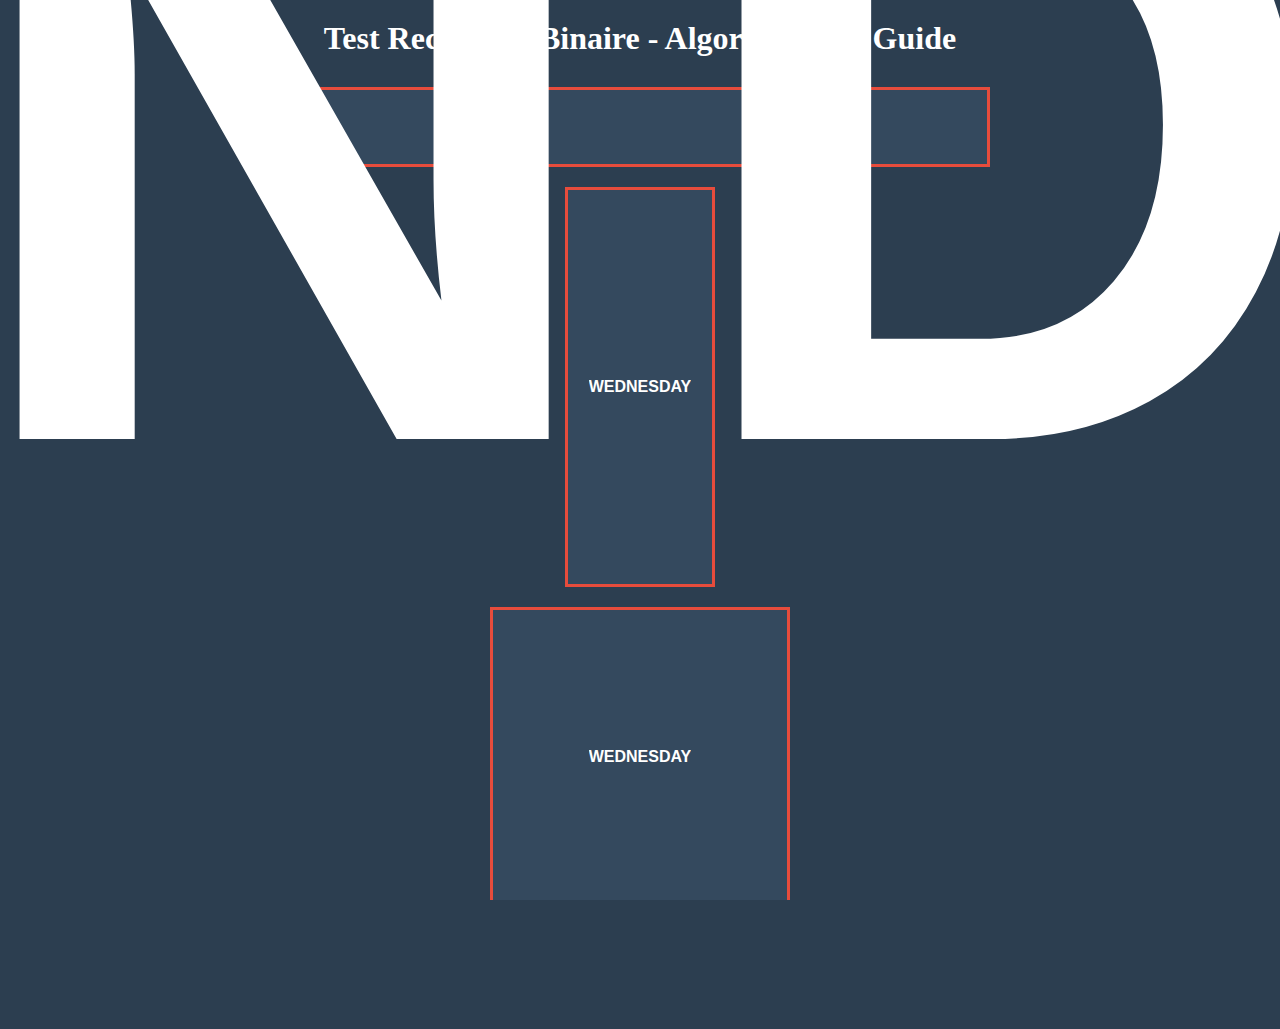
<file: binary-test.html>
<!DOCTYPE html>
<html lang="en">
<head>
    <meta charset="UTF-8">
    <meta name="viewport" content="width=device-width, initial-scale=1.0">
    <title>Binary Search Test</title>
    <link rel="stylesheet" href="styles.css">
</head>
<body style="background: #2c3e50; padding: 20px;">
    <h1 style="color: white; text-align: center; margin-bottom: 30px;">Test Recherche Binaire - Algorithme du Guide</h1>
    
    <!-- Container large et court - limité par hauteur -->
    <div style="border: 3px solid #e74c3c; background: #34495e; width: 700px; height: 80px; margin: 20px auto;">
        <div id="dateContainer">
            <div class="date-element" id="dayOfWeek">WEDNESDAY</div>
        </div>
    </div>
    
    <!-- Container étroit et haut - limité par largeur -->
    <div style="border: 3px solid #e74c3c; background: #34495e; width: 150px; height: 400px; margin: 20px auto;">
        <div style="width: 100%; height: 100%; display: flex; justify-content: center; align-items: center; font-family: -apple-system, BlinkMacSystemFont, 'Segoe UI', Roboto, sans-serif; color: #FFFFFF; font-weight: 600;">
            <div id="test2" style="text-transform: uppercase; white-space: nowrap; overflow: hidden;">WEDNESDAY</div>
        </div>
    </div>
    
    <!-- Container carré - équilibré -->
    <div style="border: 3px solid #e74c3c; background: #34495e; width: 300px; height: 300px; margin: 20px auto;">
        <div style="width: 100%; height: 100%; display: flex; justify-content: center; align-items: center; font-family: -apple-system, BlinkMacSystemFont, 'Segoe UI', Roboto, sans-serif; color: #FFFFFF; font-weight: 600;">
            <div id="test3" style="text-transform: uppercase; white-space: nowrap; overflow: hidden;">WEDNESDAY</div>
        </div>
    </div>

    <p style="color: white; margin-top: 30px; text-align: center;">
        <strong>Algorithme de recherche binaire :</strong><br>
        - Container large-court : Texte limité par la HAUTEUR<br>
        - Container étroit-haut : Texte limité par la LARGEUR<br>
        - Container carré : Texte équilibré selon les deux dimensions
    </p>

    <script src="script.js"></script>
    <script>
        // Appliquer l'algorithme aux autres containers aussi
        function binarySearchFontSize(container, textElement) {
            if (!container || !textElement) return
            
            textElement.style.whiteSpace = "nowrap"
            textElement.style.overflow = "hidden"
            
            let testFontSize = 200
            let minFontSize = 1
            let maxFontSize = 200
            
            while (maxFontSize - minFontSize > 1) {
                testFontSize = Math.floor((minFontSize + maxFontSize) / 2)
                textElement.style.fontSize = `${testFontSize}px`
                
                if (textElement.scrollWidth <= container.clientWidth && textElement.scrollHeight <= container.clientHeight) {
                    minFontSize = testFontSize
                } else {
                    maxFontSize = testFontSize
                }
            }
            
            textElement.style.fontSize = `${minFontSize}px`
            console.log(`Container ${container.parentElement.style.width} x ${container.parentElement.style.height}: ${minFontSize}px`)
        }
        
        setTimeout(() => {
            // Test 2
            const container2 = document.getElementById('test2').parentElement
            binarySearchFontSize(container2, document.getElementById('test2'))
            
            // Test 3  
            const container3 = document.getElementById('test3').parentElement
            binarySearchFontSize(container3, document.getElementById('test3'))
        }, 1000)
    </script>
</body>
</html>
</file>
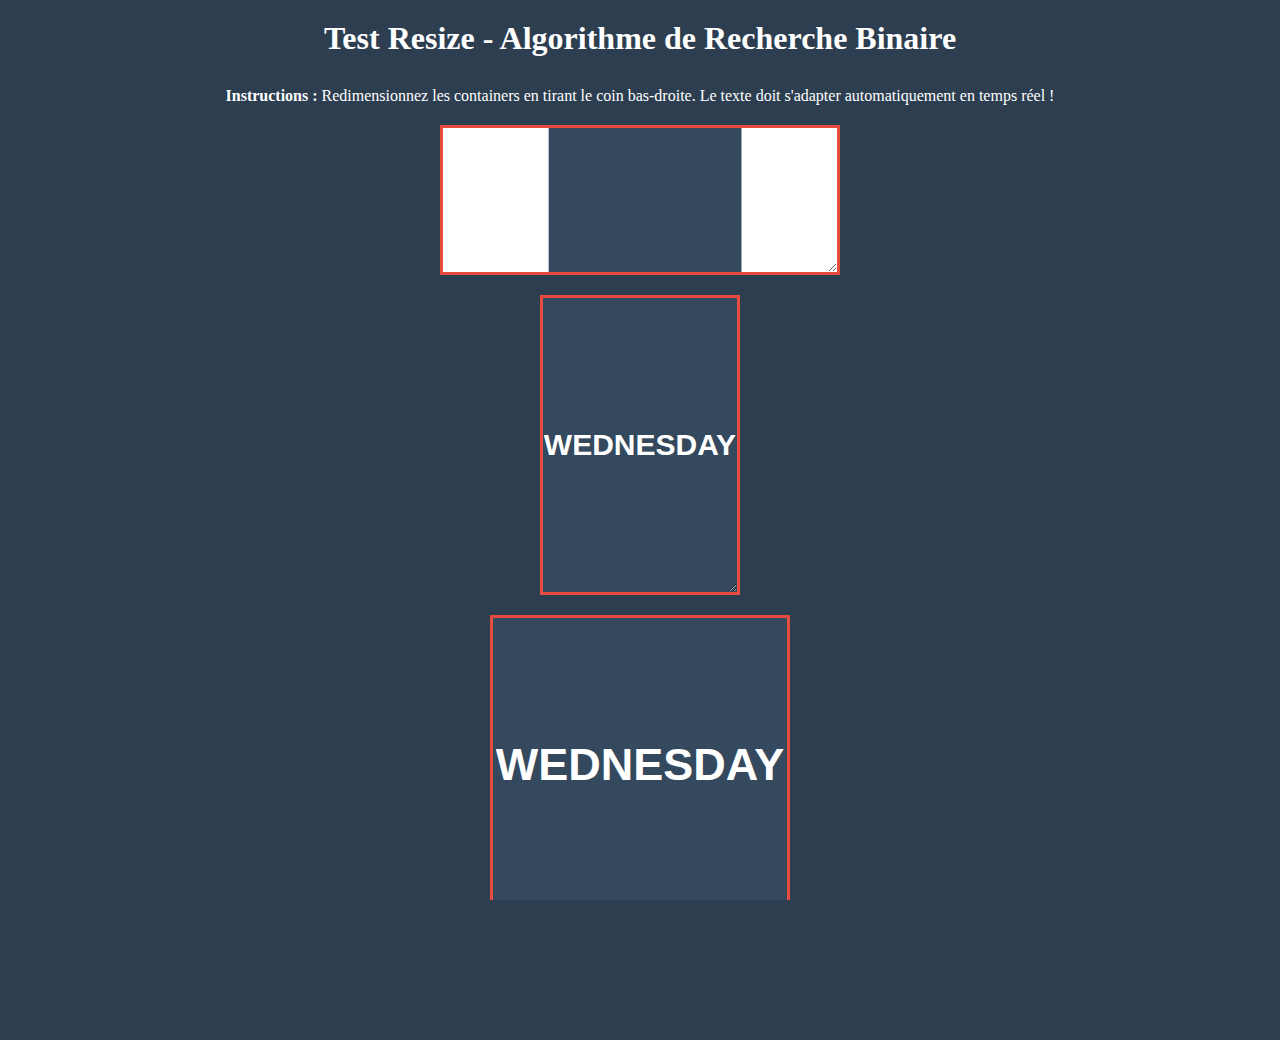
<file: resize-test.html>
<!DOCTYPE html>
<html lang="en">
<head>
    <meta charset="UTF-8">
    <meta name="viewport" content="width=device-width, initial-scale=1.0">
    <title>Resize Test - Binary Search</title>
    <link rel="stylesheet" href="styles.css">
    <style>
        .resizable-container {
            border: 3px solid #e74c3c;
            background: #34495e;
            margin: 20px auto;
            resize: both;
            overflow: auto;
            position: relative;
        }
        
        .container1 {
            width: 400px;
            height: 150px;
        }
        
        .container2 {
            width: 200px;
            height: 300px;
        }
        
        .container3 {
            width: 300px;
            height: 300px;
        }
        
        .test-content {
            width: 100%;
            height: 100%;
            display: flex;
            justify-content: center;
            align-items: center;
            font-family: -apple-system, BlinkMacSystemFont, 'Segoe UI', Roboto, sans-serif;
            color: #FFFFFF;
            font-weight: 600;
        }
        
        .test-text {
            text-transform: uppercase;
            white-space: nowrap;
            overflow: hidden;
        }
    </style>
</head>
<body style="background: #2c3e50; padding: 20px;">
    <h1 style="color: white; text-align: center; margin-bottom: 30px;">Test Resize - Algorithme de Recherche Binaire</h1>
    
    <p style="color: white; text-align: center; margin-bottom: 20px;">
        <strong>Instructions :</strong> Redimensionnez les containers en tirant le coin bas-droite. 
        Le texte doit s'adapter automatiquement en temps réel !
    </p>
    
    <!-- Container 1 - Addon principal -->
    <div class="resizable-container container1">
        <div id="dateContainer">
            <div class="date-element" id="dayOfWeek">WEDNESDAY</div>
        </div>
    </div>
    
    <!-- Container 2 - Test manuel -->
    <div class="resizable-container container2">
        <div class="test-content">
            <div id="test2" class="test-text">WEDNESDAY</div>
        </div>
    </div>
    
    <!-- Container 3 - Test manuel -->
    <div class="resizable-container container3">
        <div class="test-content">
            <div id="test3" class="test-text">WEDNESDAY</div>
        </div>
    </div>

    <p style="color: white; margin-top: 30px; text-align: center;">
        Vérifiez que le texte :<br>
        ✅ Se redimensionne automatiquement lors du resize<br>
        ✅ Remplit toujours l'espace disponible<br>
        ✅ Ne déborde jamais du container
    </p>

    <script src="script.js"></script>
    <script>
        // Fonction de recherche binaire pour les containers de test
        function binarySearchFontSize(container, textElement) {
            if (!container || !textElement) return
            
            textElement.style.whiteSpace = "nowrap"
            textElement.style.overflow = "hidden"
            
            let testFontSize = 200
            let minFontSize = 1
            let maxFontSize = 200
            
            while (maxFontSize - minFontSize > 1) {
                testFontSize = Math.floor((minFontSize + maxFontSize) / 2)
                textElement.style.fontSize = `${testFontSize}px`
                
                if (textElement.scrollWidth <= container.clientWidth && textElement.scrollHeight <= container.clientHeight) {
                    minFontSize = testFontSize
                } else {
                    maxFontSize = testFontSize
                }
            }
            
            textElement.style.fontSize = `${minFontSize}px`
        }
        
        // ResizeObserver pour les containers de test
        if (window.ResizeObserver) {
            const container2 = document.querySelector('.container2 .test-content')
            const text2 = document.getElementById('test2')
            
            const container3 = document.querySelector('.container3 .test-content')
            const text3 = document.getElementById('test3')
            
            new ResizeObserver(() => {
                binarySearchFontSize(container2, text2)
            }).observe(container2)
            
            new ResizeObserver(() => {
                binarySearchFontSize(container3, text3)
            }).observe(container3)
            
            // Calcul initial
            setTimeout(() => {
                binarySearchFontSize(container2, text2)
                binarySearchFontSize(container3, text3)
            }, 100)
        }
    </script>
</body>
</html>
</file>
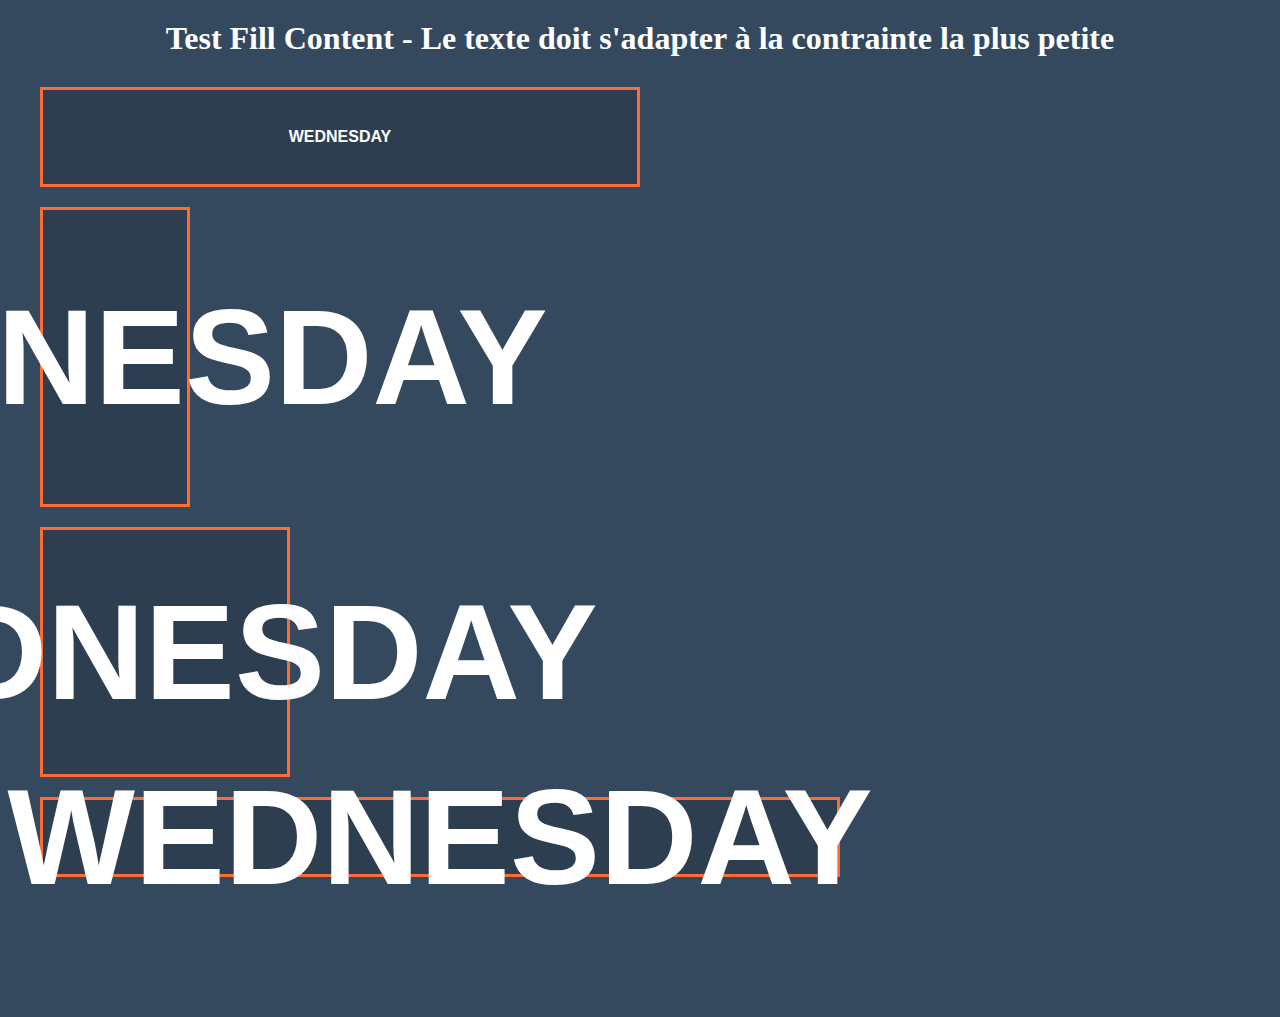
<file: simple-test.html>
<!DOCTYPE html>
<html lang="en">
<head>
    <meta charset="UTF-8">
    <meta name="viewport" content="width=device-width, initial-scale=1.0">
    <title>Simple Fill Content Test</title>
    <link rel="stylesheet" href="styles.css">
    <style>
        /* Test containers with different aspect ratios */
        .test-container {
            border: 3px solid #ff6b35;
            background: #2c3e50;
            margin: 20px;
            position: relative;
        }
        
        .wide-short {
            width: 600px;
            height: 100px;
        }
        
        .narrow-tall {
            width: 150px;
            height: 300px;
        }
        
        .square {
            width: 250px;
            height: 250px;
        }
        
        .extra-wide {
            width: 800px;
            height: 80px;
        }
    </style>
</head>
<body style="background: #34495e; padding: 20px;">
    <h1 style="color: white; text-align: center; margin-bottom: 30px;">Test Fill Content - Le texte doit s'adapter à la contrainte la plus petite</h1>
    
    <div class="test-container wide-short">
        <div id="dateContainer">
            <div class="date-element" id="dayOfWeek">WEDNESDAY</div>
        </div>
    </div>
    
    <div class="test-container narrow-tall">
        <div id="dateContainer2" style="width: 100%; height: 100%; display: flex; justify-content: center; align-items: center; font-family: -apple-system, BlinkMacSystemFont, 'Segoe UI', Roboto, sans-serif; color: #FFFFFF; font-weight: 600;">
            <div style="text-transform: uppercase; white-space: nowrap; font-size: min(15vw, 15vh);">WEDNESDAY</div>
        </div>
    </div>
    
    <div class="test-container square">
        <div id="dateContainer3" style="width: 100%; height: 100%; display: flex; justify-content: center; align-items: center; font-family: -apple-system, BlinkMacSystemFont, 'Segoe UI', Roboto, sans-serif; color: #FFFFFF; font-weight: 600;">
            <div style="text-transform: uppercase; white-space: nowrap; font-size: min(15vw, 15vh);">WEDNESDAY</div>
        </div>
    </div>
    
    <div class="test-container extra-wide">
        <div id="dateContainer4" style="width: 100%; height: 100%; display: flex; justify-content: center; align-items: center; font-family: -apple-system, BlinkMacSystemFont, 'Segoe UI', Roboto, sans-serif; color: #FFFFFF; font-weight: 600;">
            <div style="text-transform: uppercase; white-space: nowrap; font-size: min(15vw, 15vh);">WEDNESDAY</div>
        </div>
    </div>
    
    <p style="color: white; margin-top: 30px; text-align: center;">
        <strong>Attendu :</strong><br>
        - Container large-court : Texte limité par la HAUTEUR (petit)<br>
        - Container étroit-haut : Texte limité par la LARGEUR (petit)<br>  
        - Container carré : Texte de taille moyenne<br>
        - Container extra-large-court : Texte limité par la HAUTEUR (très petit)
    </p>
</body>
</html>
</file>
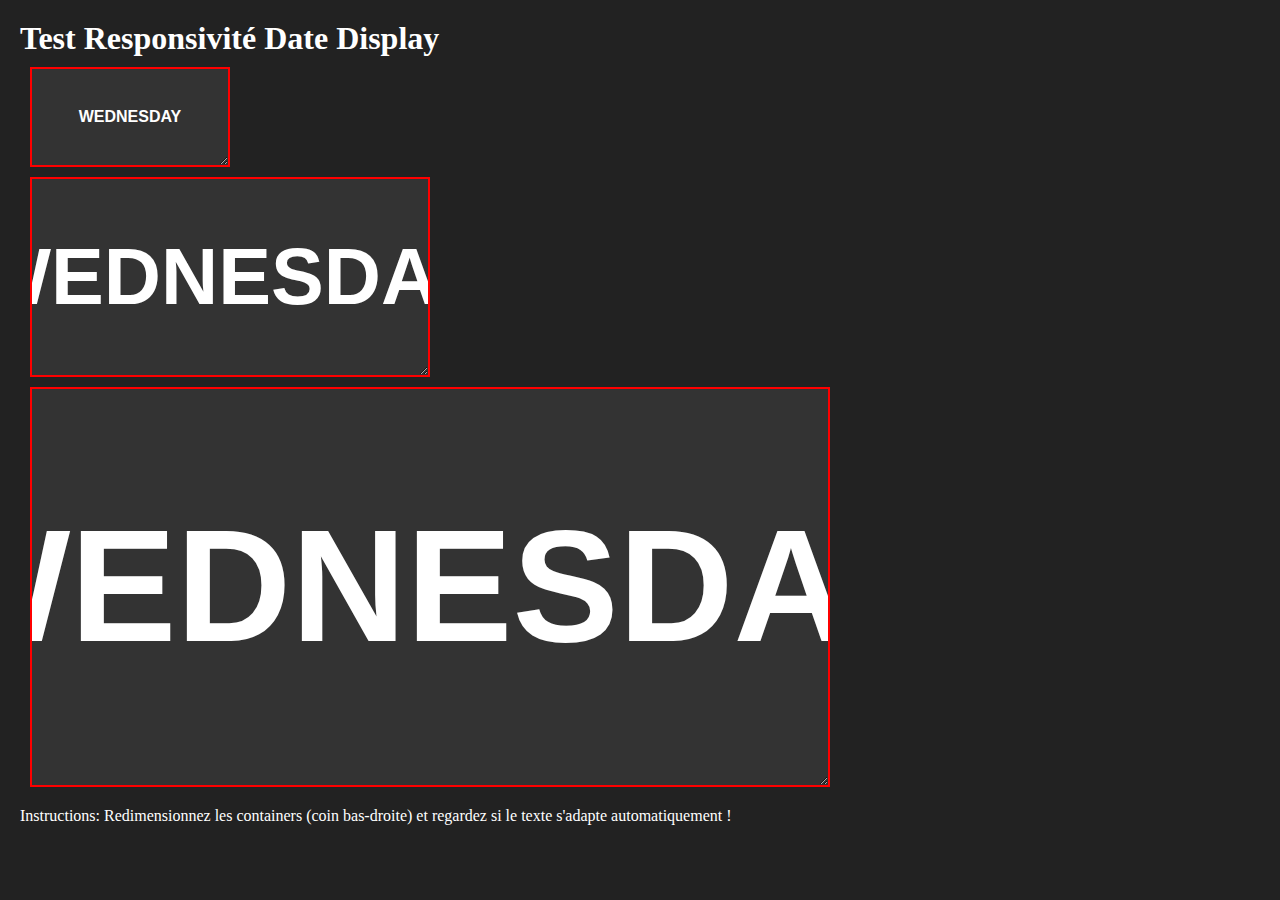
<file: test.html>
<!DOCTYPE html>
<html lang="en">
<head>
    <meta charset="UTF-8">
    <meta name="viewport" content="width=device-width, initial-scale=1.0">
    <title>Date Display Test</title>
    <link rel="stylesheet" href="styles.css">
    <style>
        /* Test container avec des tailles variables */
        .test-container {
            border: 2px solid #ff0000;
            background: #333;
            margin: 10px;
            resize: both;
            overflow: auto;
            /* Enable container queries */
            container-type: inline-size;
        }
        
        .container-small {
            width: 200px;
            height: 100px;
        }
        
        .container-medium {
            width: 400px;
            height: 200px;
        }
        
        .container-large {
            width: 800px;
            height: 400px;
        }
    </style>
</head>
<body style="background: #222; padding: 20px;">
    <h1 style="color: white;">Test Responsivité Date Display</h1>
    
    <div class="test-container container-small">
        <div id="dateContainer">
            <div class="date-element" id="dayOfWeek">WEDNESDAY</div>
        </div>
    </div>
    
    <div class="test-container container-medium">
        <div id="dateContainer2" style="width: 100%; height: 100%; display: flex; flex-direction: column; justify-content: center; align-items: center; text-align: center; font-family: -apple-system, BlinkMacSystemFont, 'Segoe UI', Roboto, sans-serif; color: #FFFFFF; font-weight: 600; container-type: size; font-size: min(20cqw, 20cqh); padding: 0; margin: 0;">
            <div style="font-size: inherit; text-transform: uppercase; line-height: 1; flex: 1; display: flex; align-items: center; justify-content: center; width: 100%; height: 100%; overflow: hidden; white-space: nowrap;">WEDNESDAY</div>
        </div>
    </div>
    
    <div class="test-container container-large">
        <div id="dateContainer3" style="width: 100%; height: 100%; display: flex; flex-direction: column; justify-content: center; align-items: center; text-align: center; font-family: -apple-system, BlinkMacSystemFont, 'Segoe UI', Roboto, sans-serif; color: #FFFFFF; font-weight: 600; container-type: size; font-size: min(20cqw, 20cqh); padding: 0; margin: 0;">
            <div style="font-size: inherit; text-transform: uppercase; line-height: 1; flex: 1; display: flex; align-items: center; justify-content: center; width: 100%; height: 100%; overflow: hidden; white-space: nowrap;">WEDNESDAY</div>
        </div>
    </div>
    
    <p style="color: white; margin-top: 20px;">
        Instructions: Redimensionnez les containers (coin bas-droite) et regardez si le texte s'adapte automatiquement !
    </p>
</body>
</html>
</file>
<file: styles.css>
* {
    margin: 0;
    padding: 0;
    box-sizing: border-box;
}

html, body {
    width: 100%;
    height: 100%;
    overflow: hidden;
    background: transparent;
}

#dateContainer {
    width: 100%;
    height: 100%;
    display: flex;
    justify-content: center;
    align-items: center;
    font-family: -apple-system, BlinkMacSystemFont, 'Segoe UI', Roboto, sans-serif;
    color: #FFFFFF;
    font-weight: 600;
}

#dayOfWeek {
    text-transform: uppercase;
    white-space: nowrap;
}
</file>
